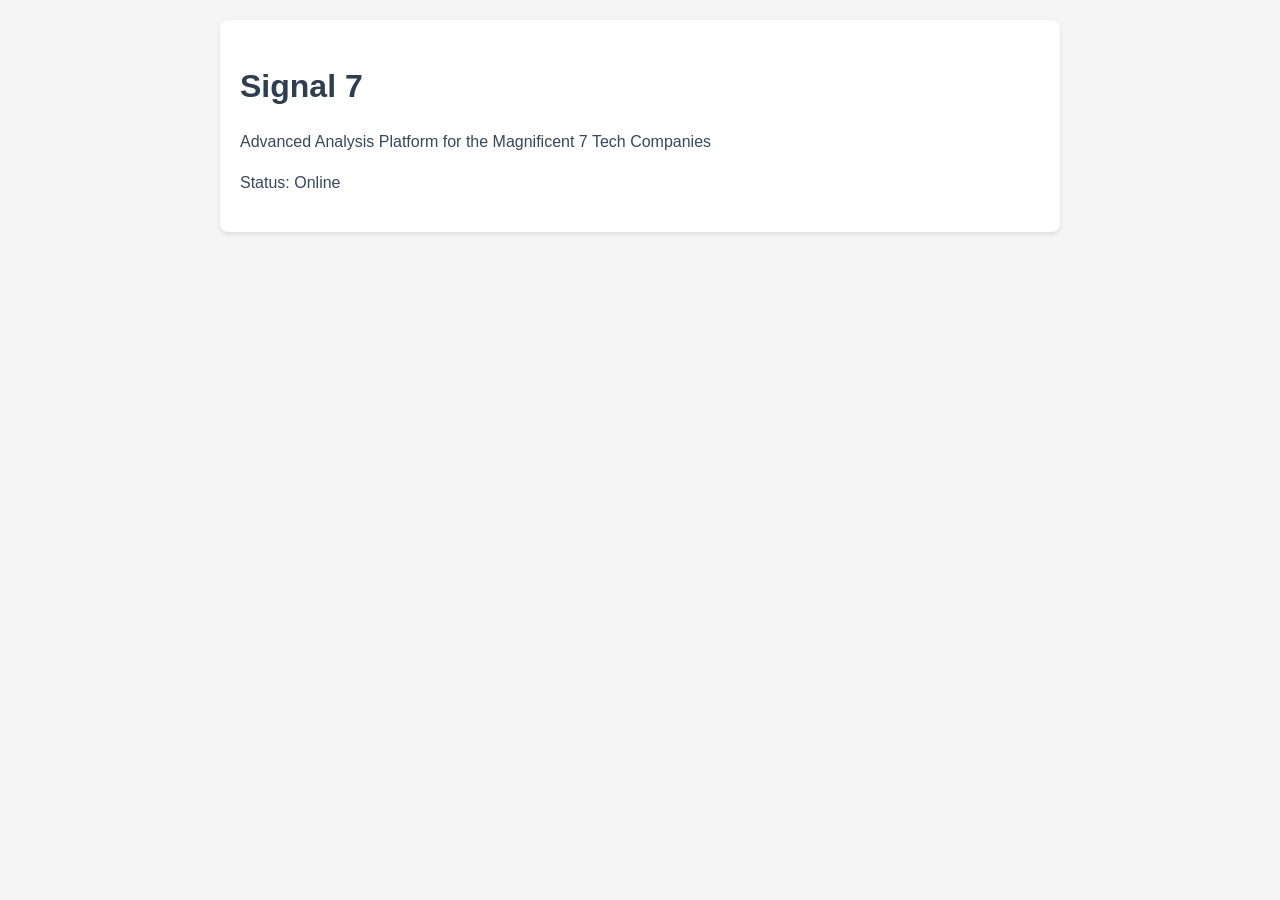
<file: app/static/index.html>
<!DOCTYPE html>
<html lang="en">
<head>
    <meta charset="UTF-8">
    <meta name="viewport" content="width=device-width, initial-scale=1.0">
    <title>Signal 7 - Magnificent 7 Analysis Platform</title>
    <style>
        body {
            font-family: -apple-system, BlinkMacSystemFont, 'Segoe UI', Roboto, Oxygen, Ubuntu, Cantarell, 'Open Sans', 'Helvetica Neue', sans-serif;
            line-height: 1.6;
            margin: 0;
            padding: 20px;
            background: #f5f5f5;
        }
        .container {
            max-width: 800px;
            margin: 0 auto;
            background: white;
            padding: 20px;
            border-radius: 8px;
            box-shadow: 0 2px 4px rgba(0,0,0,0.1);
        }
        h1 {
            color: #2c3e50;
            margin-bottom: 10px;
        }
        p {
            color: #34495e;
        }
    </style>
</head>
<body>
    <div class="container">
        <h1>Signal 7</h1>
        <p>Advanced Analysis Platform for the Magnificent 7 Tech Companies</p>
        <p>Status: Online</p>
    </div>
</body>
</html>
</file>
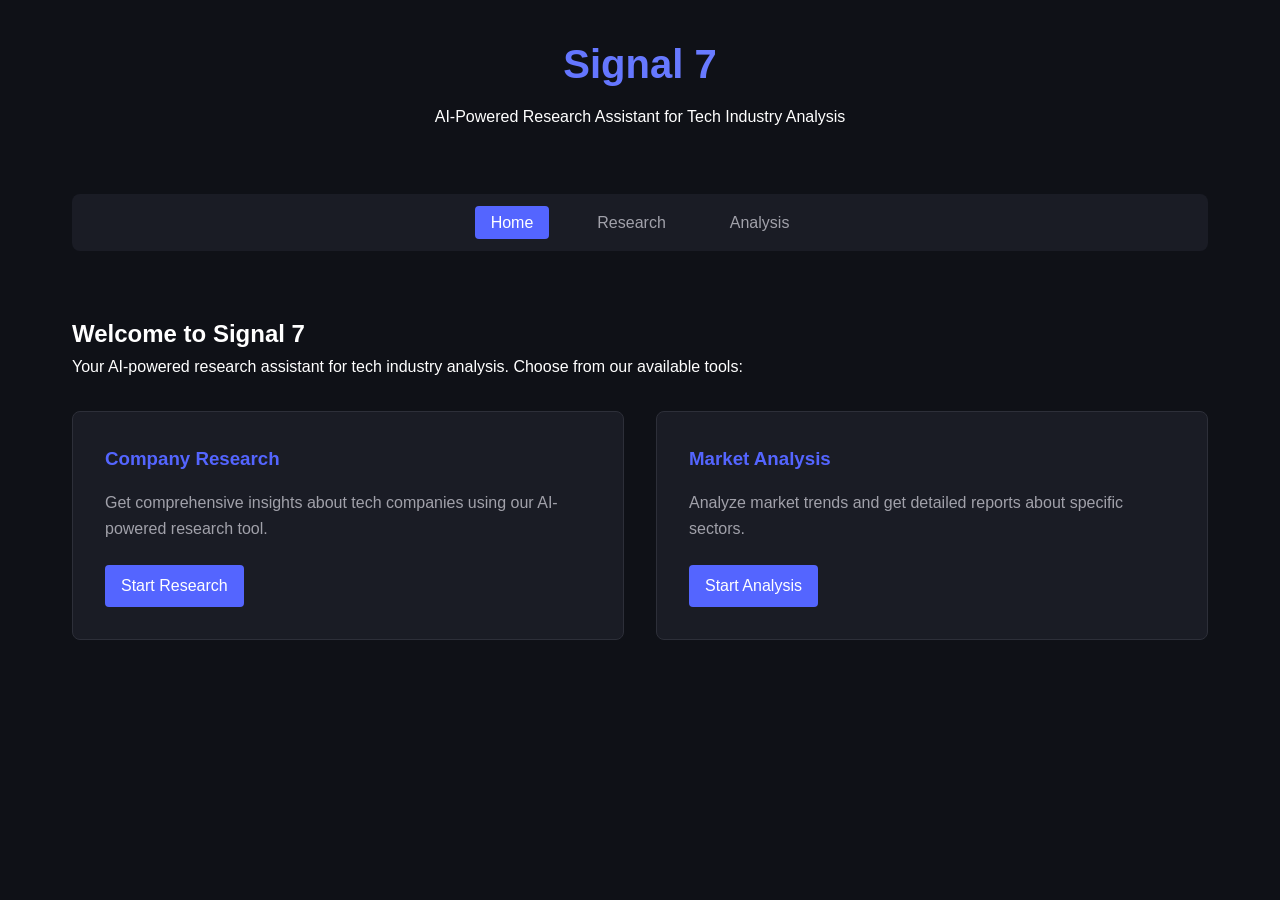
<file: app/static/pages/research-assistant/index.html>
<!DOCTYPE html>
<html lang="en">
<head>
    <meta charset="UTF-8">
    <meta name="viewport" content="width=device-width, initial-scale=1.0">
    <title>Signal 7 - AI Research Assistant</title>
    <style>
        :root {
            --bg-primary: #0f1117;
            --bg-secondary: #1a1c25;
            --text-primary: #ffffff;
            --text-secondary: #a1a1aa;
            --accent: #5465ff;
            --border: #2d2f39;
        }

        * {
            margin: 0;
            padding: 0;
            box-sizing: border-box;
            font-family: -apple-system, BlinkMacSystemFont, 'Segoe UI', Roboto, Oxygen, Ubuntu, Cantarell, sans-serif;
        }

        body {
            background: var(--bg-primary);
            color: var(--text-primary);
            line-height: 1.6;
            padding: 2rem;
            max-width: 1200px;
            margin: 0 auto;
        }

        .container {
            display: flex;
            flex-direction: column;
            gap: 2rem;
        }

        .header {
            text-align: center;
            margin-bottom: 2rem;
        }

        .header h1 {
            font-size: 2.5rem;
            margin-bottom: 0.5rem;
            background: linear-gradient(45deg, #5465ff, #788bff);
            -webkit-background-clip: text;
            -webkit-text-fill-color: transparent;
        }

        /* Navigation Styles */
        .nav {
            background: var(--bg-secondary);
            padding: 1rem;
            border-radius: 8px;
            margin-bottom: 2rem;
        }

        .nav ul {
            list-style: none;
            display: flex;
            gap: 2rem;
            justify-content: center;
        }

        .nav a {
            color: var(--text-secondary);
            text-decoration: none;
            padding: 0.5rem 1rem;
            border-radius: 4px;
            transition: all 0.3s ease;
        }

        .nav a:hover {
            color: var(--text-primary);
            background: var(--border);
        }

        .nav a.active {
            color: var(--text-primary);
            background: var(--accent);
        }

        /* Feature Cards */
        .features {
            display: grid;
            grid-template-columns: repeat(auto-fit, minmax(300px, 1fr));
            gap: 2rem;
            margin-top: 2rem;
        }

        .feature-card {
            background: var(--bg-secondary);
            padding: 2rem;
            border-radius: 8px;
            border: 1px solid var(--border);
            transition: transform 0.3s ease;
        }

        .feature-card:hover {
            transform: translateY(-5px);
        }

        .feature-card h3 {
            color: var(--accent);
            margin-bottom: 1rem;
        }

        .feature-card p {
            color: var(--text-secondary);
            margin-bottom: 1.5rem;
        }

        .button {
            display: inline-block;
            background: var(--accent);
            color: white;
            padding: 0.5rem 1rem;
            border-radius: 4px;
            text-decoration: none;
            transition: opacity 0.3s ease;
        }

        .button:hover {
            opacity: 0.9;
        }

        /* Page Styles */
        .page {
            display: none;
        }

        .page.active {
            display: block;
        }

        /* Existing Styles */
        .search-form {
            margin-bottom: 2rem;
        }

        .search-form input {
            width: 100%;
            padding: 1rem;
            border: 1px solid var(--border);
            border-radius: 8px;
            background: var(--bg-secondary);
            color: var(--text-primary);
            font-size: 1rem;
            margin-bottom: 1rem;
        }

        .search-form button {
            width: 100%;
            padding: 1rem;
            border: none;
            border-radius: 8px;
            background: var(--accent);
            color: white;
            font-size: 1rem;
            cursor: pointer;
            transition: opacity 0.3s ease;
        }

        .search-form button:hover {
            opacity: 0.9;
        }

        .loading {
            text-align: center;
            margin: 2rem 0;
        }

        .progress-steps {
            display: flex;
            flex-direction: column;
            gap: 1rem;
            margin: 1rem 0;
        }

        .progress-step {
            background: var(--bg-secondary);
            padding: 1rem;
            border-radius: 8px;
            display: flex;
            align-items: center;
            gap: 1rem;
        }

        .step-status {
            width: 20px;
            height: 20px;
            border-radius: 50%;
            border: 2px solid var(--text-secondary);
        }

        .step-status.pending {
            border-color: var(--text-secondary);
        }

        .step-status.in_progress {
            border-color: var(--accent);
            border-top-color: transparent;
            animation: spin 1s linear infinite;
        }

        .step-status.complete {
            background: var(--accent);
            border-color: var(--accent);
        }

        @keyframes spin {
            to { transform: rotate(360deg); }
        }

        .markdown-content {
            color: var(--text-primary);
            line-height: 1.6;
        }

        .markdown-content h1,
        .markdown-content h2,
        .markdown-content h3 {
            margin-top: 1.5rem;
            margin-bottom: 1rem;
        }

        .markdown-content p {
            margin-bottom: 1rem;
        }

        .markdown-content ul,
        .markdown-content ol {
            margin-bottom: 1rem;
            padding-left: 2rem;
        }

        .error-message {
            color: #ff4444;
            padding: 1rem;
            background: var(--bg-secondary);
            border-radius: 8px;
            margin: 1rem 0;
        }
    </style>
</head>
<body>
    <div class="container">
        <header class="header">
            <h1>Signal 7</h1>
            <p>AI-Powered Research Assistant for Tech Industry Analysis</p>
        </header>

        <nav class="nav">
            <ul>
                <li><a href="#home" class="active" data-page="home">Home</a></li>
                <li><a href="#research" data-page="research">Research</a></li>
                <li><a href="#analysis" data-page="analysis">Analysis</a></li>
            </ul>
        </nav>

        <!-- Home Page -->
        <div id="homePage" class="page active">
            <h2>Welcome to Signal 7</h2>
            <p>Your AI-powered research assistant for tech industry analysis. Choose from our available tools:</p>
            
            <div class="features">
                <div class="feature-card">
                    <h3>Company Research</h3>
                    <p>Get comprehensive insights about tech companies using our AI-powered research tool.</p>
                    <a href="#research" class="button" onclick="navigateToPage('research')">Start Research</a>
                </div>
                
                <div class="feature-card">
                    <h3>Market Analysis</h3>
                    <p>Analyze market trends and get detailed reports about specific sectors.</p>
                    <a href="#analysis" class="button" onclick="navigateToPage('analysis')">Start Analysis</a>
                </div>
            </div>
        </div>

        <!-- Research Page -->
        <div id="researchPage" class="page">
            <form id="researchForm" class="search-form">
                <input type="text" id="query" placeholder="Enter your research query (e.g., 'Latest developments in Apple's AI strategy')" required>
                <button type="submit">Research</button>
            </form>
            <div id="loading" class="loading" style="display: none;">
                <div class="progress-steps"></div>
            </div>
            <div id="results"></div>
        </div>

        <!-- Analysis Page -->
        <div id="analysisPage" class="page">
            <h2>Market Analysis</h2>
            <p>This feature is coming soon! Here you'll be able to perform detailed market analysis.</p>
        </div>
    </div>

    <script>
        // Navigation
        function navigateToPage(pageId) {
            // Hide all pages
            document.querySelectorAll('.page').forEach(page => {
                page.classList.remove('active');
            });
            
            // Show selected page
            document.getElementById(pageId + 'Page').classList.add('active');
            
            // Update navigation
            document.querySelectorAll('.nav a').forEach(link => {
                link.classList.remove('active');
                if (link.getAttribute('data-page') === pageId) {
                    link.classList.add('active');
                }
            });

            // Update URL hash
            window.location.hash = pageId;
        }

        // Add click handlers to navigation
        document.querySelectorAll('.nav a').forEach(link => {
            link.addEventListener('click', (e) => {
                e.preventDefault();
                navigateToPage(link.getAttribute('data-page'));
            });
        });

        // Handle form submission
        document.getElementById('researchForm').addEventListener('submit', async (e) => {
            e.preventDefault();
            const query = document.getElementById('query').value;
            const loading = document.getElementById('loading');
            const results = document.getElementById('results');
            
            loading.style.display = 'block';
            results.innerHTML = '';
            
            // Initialize progress steps
            const progressSteps = loading.querySelector('.progress-steps');
            progressSteps.innerHTML = `
                <div class="progress-step">
                    <div class="step-status pending"></div>
                    <span>Initializing research...</span>
                </div>
                <div class="progress-step">
                    <div class="step-status pending"></div>
                    <span>Searching for relevant articles...</span>
                </div>
                <div class="progress-step">
                    <div class="step-status pending"></div>
                    <span>Analyzing information...</span>
                </div>
                <div class="progress-step">
                    <div class="step-status pending"></div>
                    <span>Generating insights...</span>
                </div>
            `;

            try {
                const response = await fetch('/api/v1/research', {
                    method: 'POST',
                    headers: {
                        'Content-Type': 'application/json',
                    },
                    body: JSON.stringify({ query })
                });

                const data = await response.json();
                
                // Update progress based on the response
                if (data.progress) {
                    data.progress.forEach((step, index) => {
                        const stepElement = progressSteps.children[index];
                        if (stepElement) {
                            const statusElement = stepElement.querySelector('.step-status');
                            statusElement.className = `step-status ${step.status}`;
                            if (step.details) {
                                stepElement.querySelector('span').textContent = step.details;
                            }
                        }
                    });
                }

                // Start building the results HTML
                let resultsHTML = '';

                // Add expanded query if available
                if (data.expanded_query) {
                    resultsHTML += `
                        <div class="section">
                            <h3>Research Context</h3>
                            <div class="markdown-content">${data.expanded_query}</div>
                        </div>
                    `;
                }

                // Add tags if available
                if (data.tags && data.tags.length > 0) {
                    resultsHTML += `
                        <div class="section">
                            <h3>Key Topics</h3>
                            <ul>
                                ${data.tags.map(tag => `<li>${tag}</li>`).join('')}
                            </ul>
                        </div>
                    `;
                }

                // Add insights if available
                if (data.insights) {
                    resultsHTML += `
                        <div class="section">
                            <h3>Research Insights</h3>
                            <div class="markdown-content">${data.insights}</div>
                        </div>
                    `;
                }

                // Add articles section
                if (data.articles && data.articles.length > 0) {
                    resultsHTML += `
                        <div class="section">
                            <h3>Sources</h3>
                            <ul>
                                ${data.articles.map(article => `
                                    <li>
                                        <a href="${article.url}" target="_blank" rel="noopener noreferrer">
                                            ${article.title}
                                        </a>
                                        ${article.source ? ` - ${article.source.name}` : ''}
                                        ${article.publishedAt ? ` (${new Date(article.publishedAt).toLocaleDateString()})` : ''}
                                    </li>
                                `).join('')}
                            </ul>
                        </div>
                    `;
                }

                loading.style.display = 'none';
                results.innerHTML = resultsHTML;

            } catch (error) {
                loading.style.display = 'none';
                results.innerHTML = `
                    <div class="error-message">
                        ${error.message}
                    </div>
                `;
            }
        });

        // Handle initial page load based on URL hash
        const hash = window.location.hash.slice(1) || 'home';
        navigateToPage(hash);
    </script>
</body>
</html>
</file>
